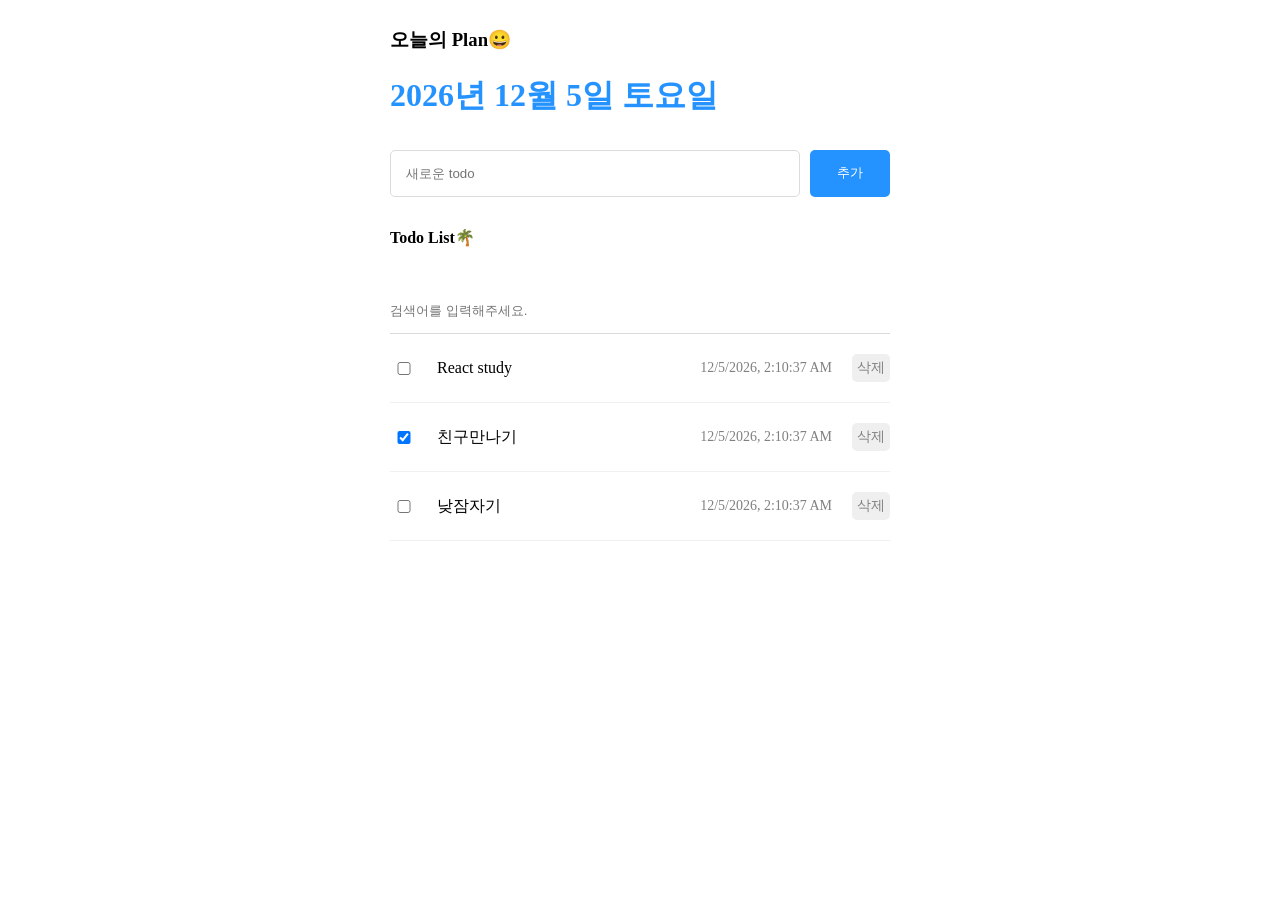
<file: todo_list/index.html>
<!doctype html>
<html lang="en">
  <head>
    <meta charset="UTF-8" />
    <meta name="viewport" content="width=device-width, initial-scale=1.0" />
    <title>Document</title>
    <link rel="stylesheet" type="text/css" href="./CSS/App.css" />
    <link rel="stylesheet" type="text/css" href="./CSS/Header.css" />
    <link rel="stylesheet" type="text/css" href="./CSS/Editor.css" />
    <link rel="stylesheet" type="text/css" href="./CSS/List.css" />
    <link rel="stylesheet" type="text/css" href="./CSS/TodoItem.css" />

    <script src="./JS/TodoList.js" defer></script>
  </head>
  <body>
    <div class="App">
      <!--제목 및 날짜-->
      <div class="Header">
        <h3>오늘의 Plan😀</h3>
        <h1></h1>
      </div>
      <!--새로운 todo list 추가-->
      <form>
        <div class="Editor">
          <input type="text" id="input" placeholder="새로운 todo" />
          <button>추가</button>
        </div>
      </form>
      <!--todo List 목록-->
      <div class="List">
        <h4>Todo List🌴</h4>
        <!-- 검색어 입력-->
        <input type="text" id="keyword" placeholder="검색어를 입력해주세요." />

        <div class="todos_wrapper"></div>
      </div>
    </div>
  </body>
</html>
</file>
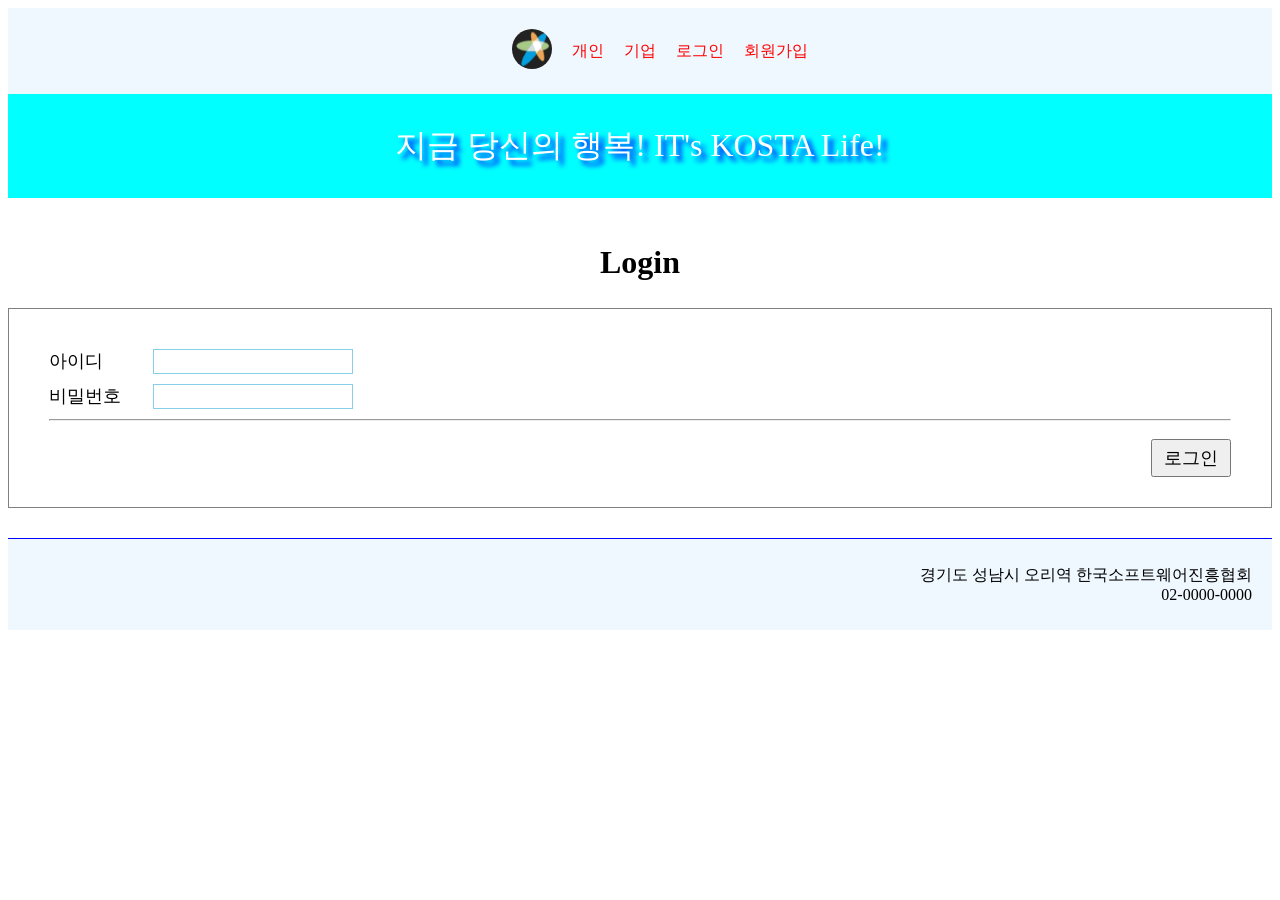
<file: kost_bank/login.html>
<!DOCTYPE html>
<html lang="en">
<head>
  <meta charset="UTF-8">
  <title>IT's KOSTA - login</title>
    <link rel="stylesheet" href="css/navbar.css" type="text/css" />
  <link rel="stylesheet" href="css/common.css" type="text/css" />
  <link rel="stylesheet" href="css/footer.css" type="text/css" />
  <style>
     main{
      padding: 20px 0px;/*상하 좌우*/
    }
    main h1{
      text-align: center;
      padding: 5px;
    }

    main form{
       height: 200px;
       border: 1px solid gray;
       padding: 40px;
    }

    main .form-item{
      margin-bottom: 10px;
    }

     main .form-item label{
        display: inline-block;
        width: 100px;
        font-size: 18px;

     }

    main .form-item input{
      font-size: 18px;
      border: 1px skyblue solid;
      width: 200px;
    }

    main form button{
      float:right;
      width: 80px;
      font-size: 18px;
      padding: 5px;
      margin-top: 10px;
    }
  </style>
</head>
<body>
<header>
    <nav>
    <!-- 5개의 메뉴생성 -->
      <ul>
        <li class="logo"><a href="index.html"><img src="images/logo.jpg" alt="로고입니다." ></a></li>
        <li><a href="./personal.html">개인</a></li>
        <li><a href="busines.html">기업</a></li>
        <li><a href="login.html">로그인</a></li>
        <li><a href="register.html">회원가입</a></li>
      </ul> 
    </nav>
  </header>
  
 <div id="banner">지금 당신의 행복! IT's KOSTA Life!</div> 

 <main>
    <h1>Login</h1>
    <form action="index.html" method="get">
      <div class="form-item">
        <label for="id">아이디</label>
        <input type="text" id="id" name="id">
      </div>
      <div class="form-item">
        <label for="password">비밀번호</label>
        <input type="password" id="password" name="password">
      </div>
      <hr>
      <button>로그인</button>
    </form>
</main>

    <!-- footer-->
    <footer>
      <ul>
        <li>경기도 성남시 오리역 한국소프트웨어진흥협회</li>
        <li>02-0000-0000</li>
      </ul>
    </footer>

  </main>

<script type="text/javascript">
  
    document.querySelector("form").addEventListener("submit", function(event){
     event.preventDefault(); //전송기능 막음

      let id = document.querySelector("#id") ; //document.getElementById("id")
      let pwd = document.querySelector("#password");//document.getElementById("password")
      
      if(id.value===""){
        alert("아이디를 입력해주세요.");
        id.focus();
        return;//함수를빠져나가라
      }
      
      if(pwd.value===""){
        alert("비밀번호를 입력해주세요.");
        pwd.focus();
        return ; // //함수를빠져나가라
      }
      
      alert("모든정보가 있습니다.");
     
      //모든 정보가 OK이니 이동하자. - 폼 전송
      event.target.submit();//전송
   
    });

</script>

</body>
</html>
</file>
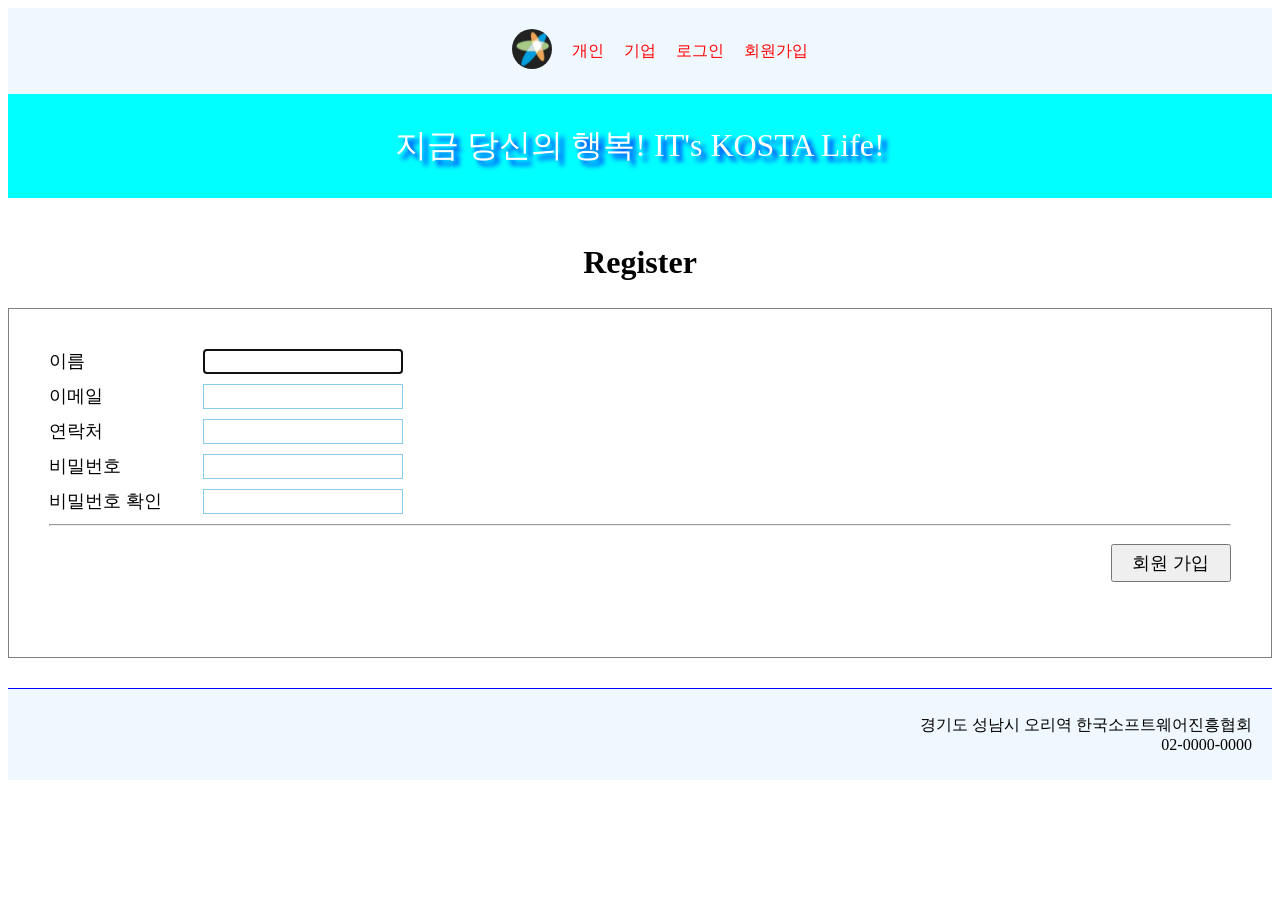
<file: kost_bank/register.html>
<!doctype html>
<html lang="en">
  <head>
    <meta charset="UTF-8" />
    <link rel="stylesheet" href="css/navbar.css" type="text/css" />
    <link rel="stylesheet" href="css/common.css" type="text/css" />
    <link rel="stylesheet" href="css/footer.css" type="text/css" />
    <title>IT's KOSTA - register</title>
    <style>
      main {
        padding: 20px 0px; /*상하 좌우*/
      }
      main h1 {
        text-align: center;
        padding: 5px;
      }

      main form {
        height: 350px;
        border: 1px solid gray;
        padding: 40px;
      }

      main .form-item {
        margin-bottom: 10px;
      }

      main .form-item label {
        display: inline-block;
        width: 150px;
        font-size: 18px;
      }

      main .form-item input {
        font-size: 18px;
        border: 1px skyblue solid;
        width: 200px;
      }

      main form button {
        float: right;
        width: 120px;
        font-size: 18px;
        padding: 5px;
        margin-top: 10px;
      }
    </style>
  </head>
  <body>
    <header>
      <nav>
        <!-- 5개의 메뉴생성 -->
        <ul>
          <li class="logo">
            <a href="index.html"
              ><img src="images/logo.jpg" alt="로고입니다."
            /></a>
          </li>
          <li><a href="./personal.html">개인</a></li>
          <li><a href="busines.html">기업</a></li>
          <li><a href="login.html">로그인</a></li>
          <li><a href="register.html">회원가입</a></li>
        </ul>
      </nav>
    </header>

    <div id="banner">지금 당신의 행복! IT's KOSTA Life!</div>

    <main>
      <h1>Register</h1>
      <form action="index.html" method="get" novalidate="novalidate">
        <div class="form-item">
          <label for="name">이름</label>
          <input
            type="text"
            id="name"
            name="name"
            required="required"
            autofocus
          />
        </div>

        <div class="form-item">
          <label for="email">이메일</label>
          <input type="email" id="email" name="email" required />
        </div>

        <div class="form-item">
          <label for="phone">연락처</label>
          <input type="text" id="phone" name="phone" />
        </div>

        <div class="form-item">
          <label for="password">비밀번호</label>
          <input type="password" id="password" name="password" />
        </div>

        <div class="form-item">
          <label for="password2">비밀번호 확인</label>
          <input type="password" id="password2" name="password2" />
        </div>

        <hr />
        <button id="btnRegister" type="button">회원 가입</button>
      </form>
    </main>

    <footer>
      <ul>
        <li>경기도 성남시 오리역 한국소프트웨어진흥협회</li>
        <li>02-0000-0000</li>
      </ul>
    </footer>

    <script type="text/javascript">
      //가입 버튼 클릭
      document
        .querySelector("#btnRegister")
        .addEventListener("click", function () {
          let state = true; // forEach를 빠져나가기위한 상태변수

          /*(validateCheck ( document.querySelector("#email") )
			validateCheck ( document.querySelector("#id") )
			validateCheck ( document.querySelector("#name") )
			validateCheck ( document.querySelector("#password") )
			validateCheck ( document.querySelector("#email") )*/

          document.querySelectorAll("input").forEach(function (item, index) {
            //5개
            //각 item마다 유효성 체크를 하자.
            /* if(validateCheck(item)){// item은 input 요소
            return ; //함수를 빠져나가라
          }*/

            if (state) {
              console.log(1);
              if (validateCheck(item)) {
                //유효성체크에서 실패
                state = false;
                //return;// 함수를빠져나가라.
              }
            }
          });

          ////위의 유효성체크가 성공하면..다음 일을 한다.///////////////////////////////////////////
          if (state) {
            let email = document.querySelector("#email");
            if (email.value.indexOf("@") == -1) {
              alert("이메일형식이 아닙니다.");
              email.value = "";
              email.focus();
              return;
            }

            let password = document.querySelector("#password");
            let password2 = document.querySelector("#password2");

            if (password.value !== password2.value) {
              alert("비밀번호가 일치하지 않습니다.");

              let pwdEle = document.querySelectorAll("[type='password']"); //[password1 ,password2]
              pwdEle.forEach(function (item, index) {
                item.value = "";
              });

              password.focus(); //커서놓기
              return; //함수빠져나가라
            }

            document.querySelector("form").submit(); //전송(form의 action으로 설정한 곳으로 이동)
            //location.href="index.html"; //폼전송 안함 (이동만)
          } //if문끝
        });

      //유효성 체크 (input요소를 객체로 전달받아 값 입력 체크 없으면 커서 놓기 )
      let validateCheck = function (obj) {
        if (obj.value === "") {
          //obj가 이름, 이메일, 연락, 비번....
          alert("값을 입력해주세요.");
          obj.focus();
          return true; //유효성체크 실패
        } else {
          return false; //유효성체크 성공
        }
      }; //validateCheck end
    </script>
  </body>
</html>
</file>
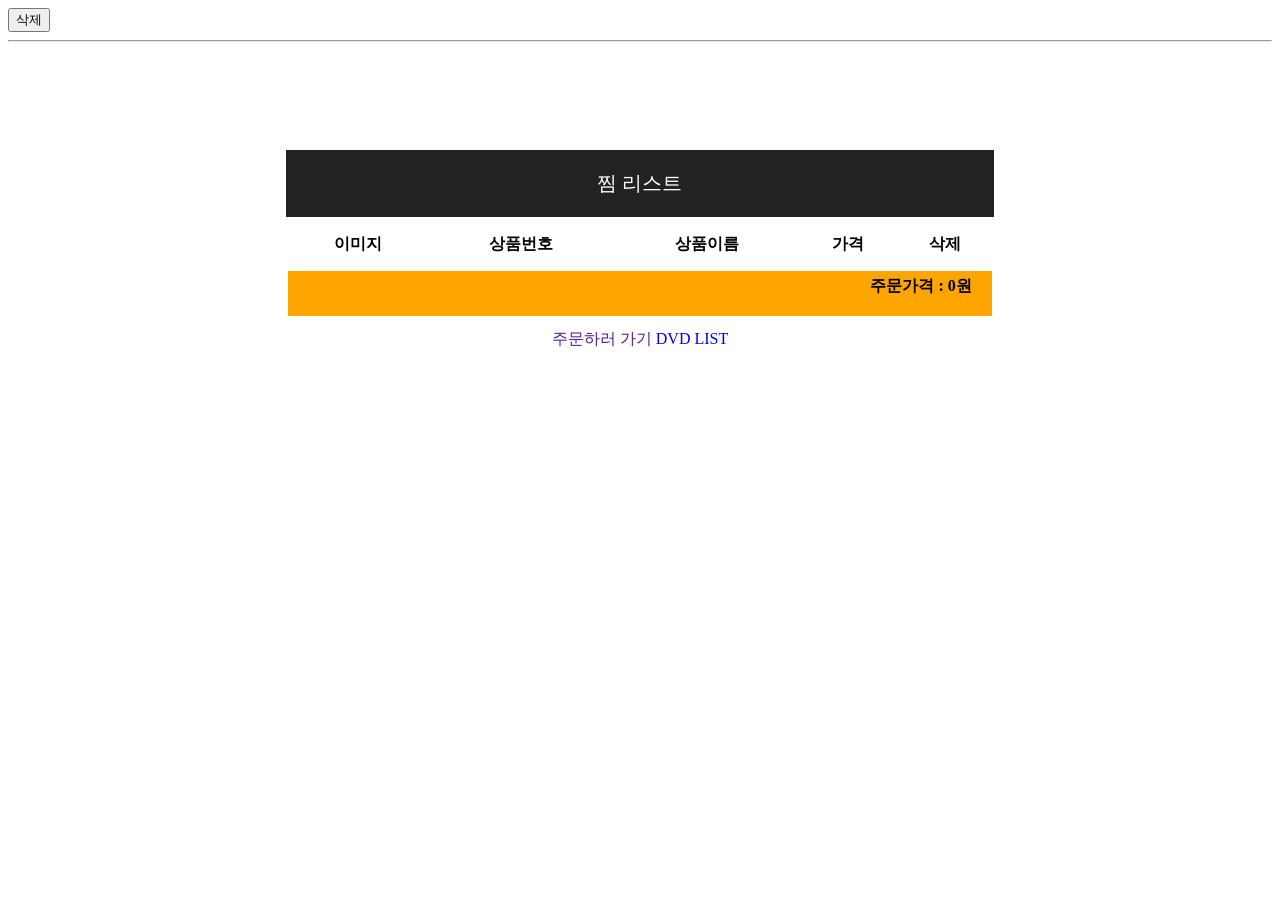
<file: movie/cartList.html>
<!doctype html>
<html>
  <head>
    <meta charset="utf-8" />
    <title>Insert title here</title>
    <link rel="stylesheet" type="text/css" href="css/basic.css" />
    <style type="text/css">
      .poster {
        width: 150px;
        height: 150px;
      }

      a {
        text-decoration: none;
      }
    </style>

    <script type="text/javascript">
      //localStorage정보 읽어오기
      const refreshPage = function () {
        let str = "";
        let totalPrice = 0;

        for (let i = 0; i < localStorage.length; i++) {
          let key = localStorage.key(i); //1001
          let value = localStorage.getItem(key); //쿵푸팬더,img/movie_image2.jpg,3000

          //value의 값을 , 기준으로 분리
          let arr = value.split(",");

          str += `<tr>`;
          str += `<td><img src="${arr[1]}" class='poster'></td>`;
          str += `<td>${key}</td>`;
          str += `<td>${arr[0]}</td>`;
          str += `<td>${parseInt(arr[2]).toLocaleString()}원</td>`; // oLocaleString() 3자리마다 , 찍어줌
          // str+=`<td><button type='button'  name="delItem" id="${key}" onclick="cartDel(${key})">삭제</button></td>`;
          str += `<td><button type='button'  id='${key}' name='delItem'>삭제</button></td>`;
          str += `</tr>`;

          //가격 누적
          totalPrice += parseInt(arr[2]); //split으로 쪼개줘서 string이므로 int로 변환
        }

        //테이블에 추가
        document.querySelector("#content").innerHTML = str;

        //가격추가
        document.querySelector("#price").innerHTML =
          "<b>주문가격 : " + totalPrice.toLocaleString() + "원</b>";
      }; //함수끝

      /*
      onload = function () {
        function getInfo() {
          let len = localStorage.length;
          let str = "저장된 개수 : " + len + "<br>";
          let table = document.getElementById("content");
          for (let i = 0; i < len; i++) {
            let key = localStorage.key(i);
            let value = localStorage.getItem(key);
            str += key + " : " + value + "<br>";

            let arr = value.split(",");

            let row = table.insertRow(table.rows.length);
            row.insertCell(0).innerHTML =
              "<img class=poster src='" + arr[1] + "'>";
            row.insertCell(1).innerHTML = key;
            row.insertCell(2).innerHTML = arr[0];
            row.insertCell(3).innerHTML = arr[2];
            row.insertCell(4).innerHTML =
              "<input type = 'button' id = 'btnClear' value = '삭제'/>";
          }

          document
            .getElementById("btnClear")
            .addEventListener("click", function () {
              if (key) {
                localStorage.removeItem(key);
                getInfo();
              }
            });
        }

        getInfo();
      };*/
    </script>
  </head>
  <body>
    <button name="delItem">삭제</button>
    <hr />
    <article class="main">
      <section>
        <table width="80%" align="center">
          <caption class="caption">
            찜 리스트
          </caption>
          <thead>
            <tr>
              <th>이미지</th>
              <th>상품번호</th>
              <th>상품이름</th>
              <th>가격</th>
              <th>삭제</th>
            </tr>
          </thead>
          <tbody id="content">
            <!-- 찜목록 출력 -->
          </tbody>
        </table>
      </section>
      <section class="toalprice" id="price">
        <!-- 가격 -->
      </section>
      <section class="link">
        <table align="center">
          <tr>
            <td align="center">
              <a href="">주문하러 가기</a>
              <a href="index.html">DVD LIST</a>
            </td>
          </tr>
        </table>
      </section>
    </article>
    <script>
      //동적으로 생성된 삭제버튼에  이벤트 적용
      document.body.addEventListener("click", function (event) {
        if (event.target.matches("[name=delItem]")) {
          let key = event.target.getAttribute("id"); //
          if (confirm("정말 삭제하실래요?")) {
            localStorage.removeItem(key);
            refreshPage();
          }
        }
      });

      refreshPage();
    </script>
  </body>
</html>
</file>
<file: todo_list/CSS/App.css>
.App {
  display: flex;
  flex-direction: column;
  gap: 10px;
  width: 500px;
  margin: 0 auto;
}
</file>
<file: todo_list/CSS/Header.css>
h1 {
  color: rgb(37, 147, 255);
}
</file>
<file: todo_list/CSS/Editor.css>
.Editor {
  display: flex;
  gap: 10px;
}

.Editor > input {
  flex: 1;
  padding: 15px;
  border: 1px solid rgb(220, 220, 220);
  border-radius: 5px;
}

.Editor > button {
  cursor: pointer;
  width: 80px;
  border: none;
  color: white;
  background-color: rgb(37, 147, 255);
  border-radius: 5px;
}
</file>
<file: todo_list/CSS/List.css>
.List {
  display: flex;
  flex-direction: column;
  gap: 20px;
}

.List > input {
  width: 100%;
  border: none;
  border-bottom: 1px solid rgb(220, 220, 220);
  padding: 15px 0 15px 0;
}

.List > input:focus {
  outline: none;
  border-bottom: 1px solid rgb(37, 147, 255);
}

.List > .todos_wrapper {
  display: flex;
  flex-direction: column;
  gap: 20px;
}
</file>
<file: todo_list/CSS/TodoItem.css>
.TodoItem {
  display: flex;
  align-items: center;
  gap: 20px;
  padding-bottom: 20px;
  border-bottom: 1px solid rgb(240, 240, 240);
}

.TodoItem > input {
  width: 20px;
}

.TodoItem > .content {
  flex: 1;
}

.TodoItem > .date {
  font-size: 14px;
  color: gray;
}

.TodoItem > button {
  cursor: pointer;
  color: gray;
  font-size: 14px;
  border: none;
  border-radius: 5px;
  padding: 5px;
}
</file>
<file: kost_bank/css/navbar.css>
header nav ul li a{
    text-decoration: none;
}

/* 한번도 방문한적이 없는경우*/
 header nav ul li a:link{
   color: red;
}

/* 방문한적이 있는 경우 - 보안상 color만 가능*/
 header nav ul li a:visited{
  color: green;
}
/*마우스 올렸을 때*/
 header nav ul li a:hover{
   color: blueviolet; 
   text-decoration: underline;
}

/*메뉴를 가로 방향 */
nav ul {
  display:flex;  
  justify-content: center;
  align-items: center;
}

nav ul li{
    list-style-type: none;
    margin:0px 10px ; /*상하    좌우*/
}

nav ul li a img{
    width: 40px; height: 40px;
    border-radius: 20px;
}

nav{
    background-color:aliceblue;
     padding: 5px;
}
</file>
<file: kost_bank/css/common.css>
#banner{
    background-color: aqua;
    color: white;
    font-size: xx-large;
    text-align: center;
    padding: 30px;
    text-shadow: 5px 5px 5px blue;
}
/* width, height 설정할 때 padding, border 의 크기를
  width, height의 크기를 유지하면서  width, height 내에  
  padding, border 가 설정된다*/
*{
    box-sizing: border-box;
}
</file>
<file: kost_bank/css/footer.css>
footer{
  background-color: aliceblue;
  border-top: 1px solid blue;
  margin-top: 10px;
  padding: 10px;
}

 footer ul li{
    list-style-type: none;
    text-align: right ;
    padding-right: 10px;
}
</file>
<file: movie/css/basic.css>
@CHARSET "EUC-KR";
.top {position: relative;  top: 50px;  right:30px; }
.main{position: relative;  top: 100px; width: 70%; margin: 0 auto;  }
.bottom{
	position: relative;  
	top: 10px;
	width:200px;
	margin: 0 auto; 
	
	}
.link{position: relative;  top: 10px; width: 70%; margin: 0 auto; }
.caption{  background-color:#222;
		   vertical-align: middle;   
		   text-align: center; 
		   padding: 20px;
		   font-size: 20px;
		   color: #fff;
		   }
.toalprice{  
	       background-color:orange;  
	       height:35px;  
	       vertical-align: middle;   
	       text-align: right;  
	       padding: 5px 20px;
	       width:75%;
	       margin: 0 auto;
	       }
thead tr {
	height: 50px;
	margin: 10px;
}

.orderviewbox{	position: absolute;  top: 150px;
   			width: 70%;	height: 300px;  
   			vertical-align: middle;    }
.orderview{border: 1px  solid  orange;	width: 350px;  height: 100px;  text-align: center; vertical-align: middle;   }
</file>
